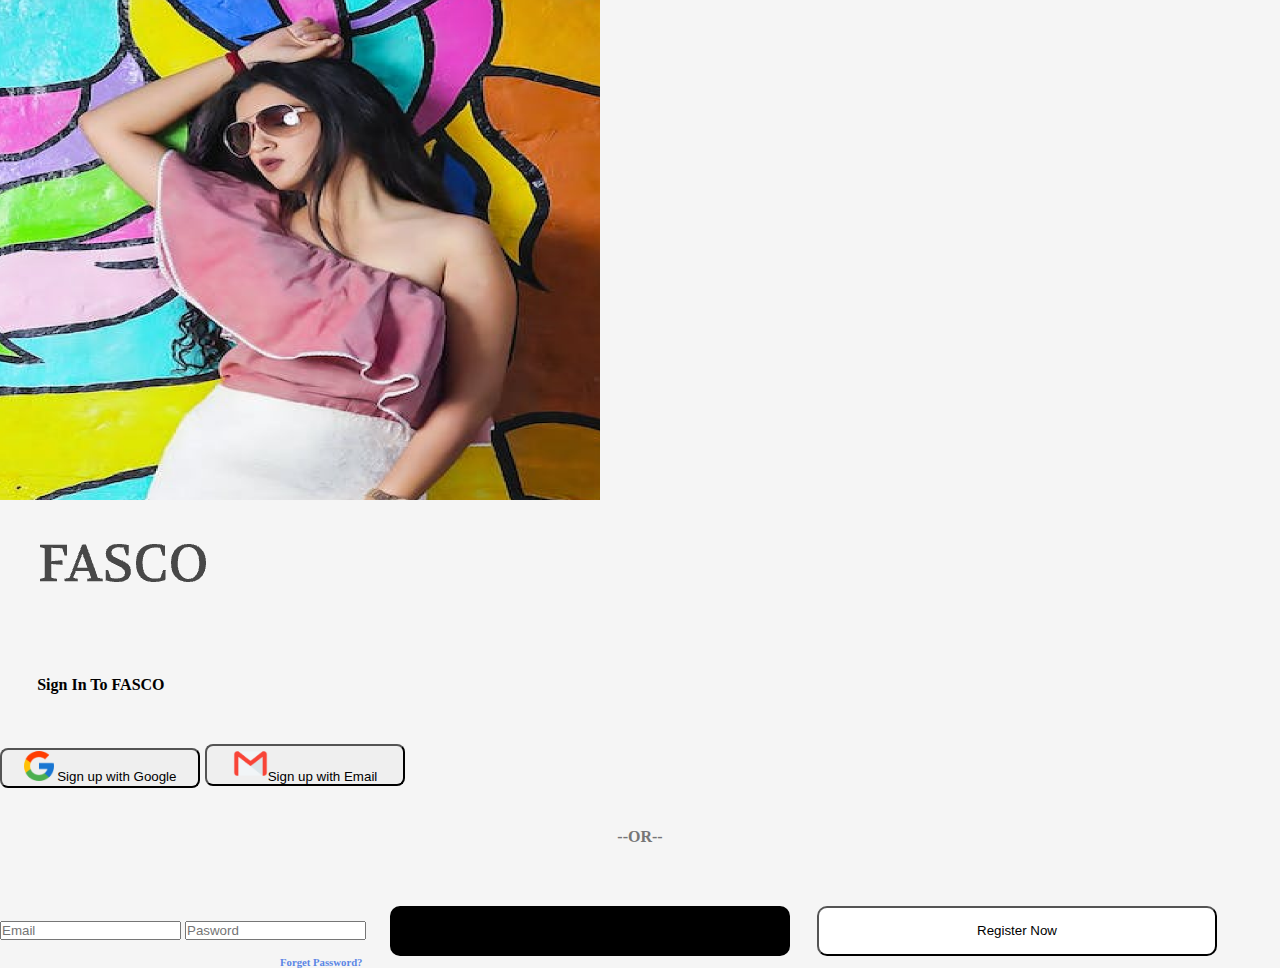
<file: resgistration.html>
<!DOCTYPE html>
<html lang="en">
<head>
    <meta charset="UTF-8">
    <meta name="viewport" content="width=device-width, initial-scale=1.0">
    <title>Document</title>
    <link rel="stylesheet" href="style.css">
    <link href="https://cdn.jsdelivr.net/npm/bootstrap@5.0.2/dist/css/bootstrap.min.css" rel="stylesheet" integrity="sha384-EVSTQN3/azprG1Anm3QDgpJLIm9Nao0Yz1ztcQTwFspd3yD65VohhpuuCOmLASjC" crossorigin="anonymous">
</head>
<body>
    <section id="signup">
        <div class="container">
          <div class="row">
            <div class="img-sign col-6">
              <img src="img/ochki.png" alt="wave2" class="footer-img img-fluid"> 
            </div>
            <div class="sign-up-form col-4">
              <img src="img/fasco.png" class="fasco1 img-fluid">
              <h4 class="abuuu1">Sign In To FASCO</h4>    
              <button type="button" class="abu btn-light"><img class="abdulla" src="img/image 939.png" alt=""> Sign up with Google</button>
              <button type="button" class="abdu btn-light"><img class=" abdullaa" src="img/image 940.png" alt="">Sign up with Email</button>
              <h4 class="abu1">--OR--</h4>
                <input type="email" class=" form-control" placeholder="Email">
                <input type="email" class=" form-control" placeholder="Pasword">
                <button type="button" class="btn1 btn-dark">Sign In</button>
                <button type="button" class="btn2 btn-outline-primary">Register Now</button>
                <h6 class="abu2">Forget Password?</h6>
              </div>
          </div>
        </div>
      </section>
</body>
</html>
</file>
<file: style.css>
*{
    margin: 0;
    padding: 0;
}

.navbar{
    background-color: rgb(255, 255, 255);
    
}

.button button{
    border-radius: 8px;
    color: #fff;
    
}

ul{
    margin-left: 40%;
    color: #fff;
}
.nav-btn{
   border-radius: 8px;
    border: none;
    background-color: #000;
    color: #fff;
    padding: 10px 30px;
    margin-left: 70px;
    text-decoration: none;
}


.brand{
    
    color: rgb(72, 72, 72) ;
    margin-left: 100px;
}


.col-first{
    width: 390px;
    height: 700px;
    padding: 20px;
    border-radius: 8px;
    background-color: gainsboro;
}
.btn-dark{
    border: none;
    background-color: #000;
}



.col-second{
    width: 400px;
    height: 170px;
    background-color: gainsboro;
    border-radius: 8px;
}

.text-1{
    margin-left: 42px;
    font-size: 70px;
    color: dimgray;
}

.text-2{
    margin-left: 45px;
    font-size: 140px;
    color: #fff;
    text-shadow: -1px 1px 0 #000,
                1px 1px 0 #000,
                1px -1px 0 #000,
                -1px -1px 0 #000;
}

.text-3{
    margin-left: 95px;
    color: dimgray;
    font-weight: 400px;
}

.ban{
    border-radius: 8px;
    border: none;
    padding: 14px 60px;
    margin-left: 95px;
    background-color: #000;
    color: aliceblue;
    margin-top: 20px;
    margin-bottom: 21px;
}

.col-second2{
    width: 400px;
    height: 145px;
    
}
.Month{
    font-size: 35px;
}


.col-third{
    width: 400px;
    height: 700px;
    padding: 20px;
    border-radius: 8px;
    background-color: gainsboro;
}

body{
    background-color: whitesmoke;
}

.chanel{
    margin-left: 50px;
    padding: 70px;
    
}

.louis{
    margin-left: 25px;
}

.prada{
    margin-left: 50px;
}

.calvin{
    margin-left: 50px;
}

.denim{
    margin-left: 50px;
}

.btn h1{
    margin-left: 100px;
}

.btn-text{
    margin-left: 100px;
    margin-top: 20px;
}


.btn-dark{
    height: 50px;
    width: 150px;
    border-radius: 8px;
    margin-top: 20px;
    margin-left: 100px;
}

h1{
    margin-left: 100px;
}

h3{
    margin-left: 80px;
    padding: 20px;
}

.times {
    padding-left: 85px;
}

.times-img{
    width: 90px;
    height: 100px;
}

.plaj{
    width: 130%;
}

h1{
    margin-left: 650px;

}

.arivals-btn{
    border: none;
    background-color: grey;
}


.btn-1{
    margin-left: 100px;
    border-radius: 8px;
    padding: 10px;
    

}
.buttons{
    margin-left: 3%;
    padding: 50px;
}

.stars{
    margin-left: 29%;
    width: 35%;
}
.lady1{
    width: 88%;
    margin-left: 6%;
    margin-top: 3%;
}
.shiny{
    font-size: 16px;
    font-weight: 600;
}
.karam{
    font-size: 12px;
    color: #8A8A8A;
}
.customer{
    font-size: 12px;
    color: #484848;
    font-weight: 600;
    padding-top: 2%;
}
.number{
    font-size: 19px;
    padding-top: 3%;
    font-weight: 600;
    color: #484848;
}
.almost{
    font-size: 10px;
    margin-left: 45%;
    color: #FF4646;
}
.card{
    margin-top: 20%;
    margin-left: 18%;
    width: 18rem;
}
.stare{
    margin-left: 25%;
}
.stara{
    margin-left: 20%;
}

.more-shadow{
    margin-left: 580px;
        
} 

.more{
    padding: 10px 40px;
    border: none;
    border-radius: 8px;
    color: aliceblue;
    background-color: #000000;
    margin-top: 3%;
    margin-left: 45%;
    font-size: 15px;
    margin-bottom: 5%;
}
.chelovek{
    background-image: url(img/chelovek.png);
    background-repeat: no-repeat;
    margin-left: 6%;
   
    
}
.strelka1{
    margin-left: 50%;
    padding-left: 5%;
    margin-top: 3%;
}
.strelka3{
    margin-left: 40%;
    margin-top: 2%;
}
.strelka1{
    margin-left: 46%;
    margin-top: 3%;
}
.strelka2{
    margin-left: 5%;
    margin-top: 2%;
}
.strelka4{
    margin-top: 3%;
    
}
.strelka5{
    margin-top: 15%;
    margin-left: 40%;
    padding-bottom: 3%;
}
.pac{
    background-color: #F8F8F8;
}

.collec{
    margin-left: 5%;
    margin-top: 15%;
    color: #767676;
}
.blinder{
    font-size: 60px;
    margin-left: 5%;
    font-family: serif;
    font-weight: 600;
    color: #484848;
}
.ripper{
    font-size: 15px;
    margin-left: 6%;
    margin-top: 2%;
}
.lorem{
    margin-left: 5%;
    font-size: 17px;
    margin-top: 3%;
    color: #767676;
}
.miran{
    border-radius: 12px;
    padding:  0 10px ;
    background-color: #000000;
    color: #F8F8F8;
    
}
.size{
    margin-left: 5%;
}
.ber{
    margin-left: 5%;
    margin-top: 3%;
    font-size: 21px;
    font-weight: 600;
}

.shadow-now{
    margin-left: 20px;
}

.now{
    border: none;
    border-radius: 8px;
    background-color: #000000;
    color: #F8F8F8;
    padding: 10px 40px;
    margin-left: 5%;
    margin-top: 2%;
    font-size: 12px;
}

.from{
    margin-left: 5%;
}
.iconchik1{
    padding: 50px;
    margin-left: -150px;
   
}


.follow{
    text-align: center;
    padding-top: 5%;
    font-family: serif;
    font-weight: 600;
    color: #484848;
    margin-left: 0%;
}
.ipsum{
    text-align: center;
    padding: 25px;
}

.this{
    text-align: center;
    font-family: serif;
    color: #484848;
    font-weight: 600;
    padding-top: 8%;
    margin-left: 8px;
}
.server4{
    background-color: #FAFAFA;
}
.dolor{
    text-align: center;
    color: #8A8A8A;
    padding-top: 1%;
    font-size: 15px;
}

.carusel{
    padding-left: 20%;
}
.suzanchik1{
    width: 50%;
    padding-left: 5%;
}
.car-btn{
    border: none;
    border-radius: 50%;
    background-color: #ffffff;
    padding: 8px 15px 8px 15px;
    margin-left: 10px;
    color: #727272;
    margin-bottom: 5%;
}
.car-btn1{
    border: none;
    border-radius: 50%;
    background-color: #ffffff;
    padding: 8px 15px 8px 15px;
    margin-left: 47%;
    color: #727171;
    margin-bottom: 5%;
}
.suzanchik1{
    width: 53%;
    margin-left: 6%;
}
.boy{
    margin-top: 25%;
    margin-left: 45%;
}
.sub{
    margin-top: 60%;
    text-align: center;
    font-family: serif;
    font-weight: 600;
    color: #484848;
    margin-left: 25px;
}
.sol{
    text-align: center;
    color: #8A8A8A;
    font-size: 14px;
    margin-top: 3%;
    
}
.mail{
    margin-left: 14%;
    font-size: 17px;
    color: #8A8A8A;
    margin-top: 10%;
}
.fot-btn{
    padding: 10px 40px;
    border-radius: 8px;
    border: none;
    background-color: #000000;
    color: #F8F8F8;
    margin-left: 30%;
    margin-top: 6%;
    font-size: 13px;
}
.boy1{
    margin-top: 25%;
    margin-left: 5%;
    height: 900px;
    padding-top: 90px;
}
.lin{
    color: #484848;
}

.footer-img{
    width: 600px;
    height: 500px;
}

.fasco1{
    padding: 40px;
}

.abuuu1{
    margin-left: -1%;
    padding: 50px;
    font-weight: bold;
}

.abu{
    width: 200px;
    height: 40px;
    border-radius: 8px;
    margin-left: 0px;
    
}

.abdu{
    width: 200px;
    border-radius: 8px;
    margin-left: 1px;
}

.abdulla{
    width: 30px;
}

.abdullaa{
    width: 35px;
    height: 35px;
}

.abu1{
    padding: 40px;
    text-align: center;
    color: #767676;
}

.abucha{
    width: 300px;
}
   
.btn1{
    border-radius: 10px;
    width: 400px;
    height: 50px;
    margin-left: 20px;
}

.btn2{
    margin-left: 23px;
    margin-top: 10px;
    border-radius: 10px;
    background-color: #fff;
    width: 400px;
    height: 50px;
}

.abu2{
    margin-left: 280px;
    color:  #5B86E5;
}

.fot-img{
    margin-top: 2%;
    width: 14%;
    margin-left: 32%;
}
.footer-ul{
    margin-top: 2%;
    margin-left: 15%;
}
.footer-ul li{
    margin-left: 3%;
    color: #484848;
    padding-bottom: 4%;
}
.copy{
    padding-top: 2%;
    text-align: center;
    color: #484848;
}
</file>
